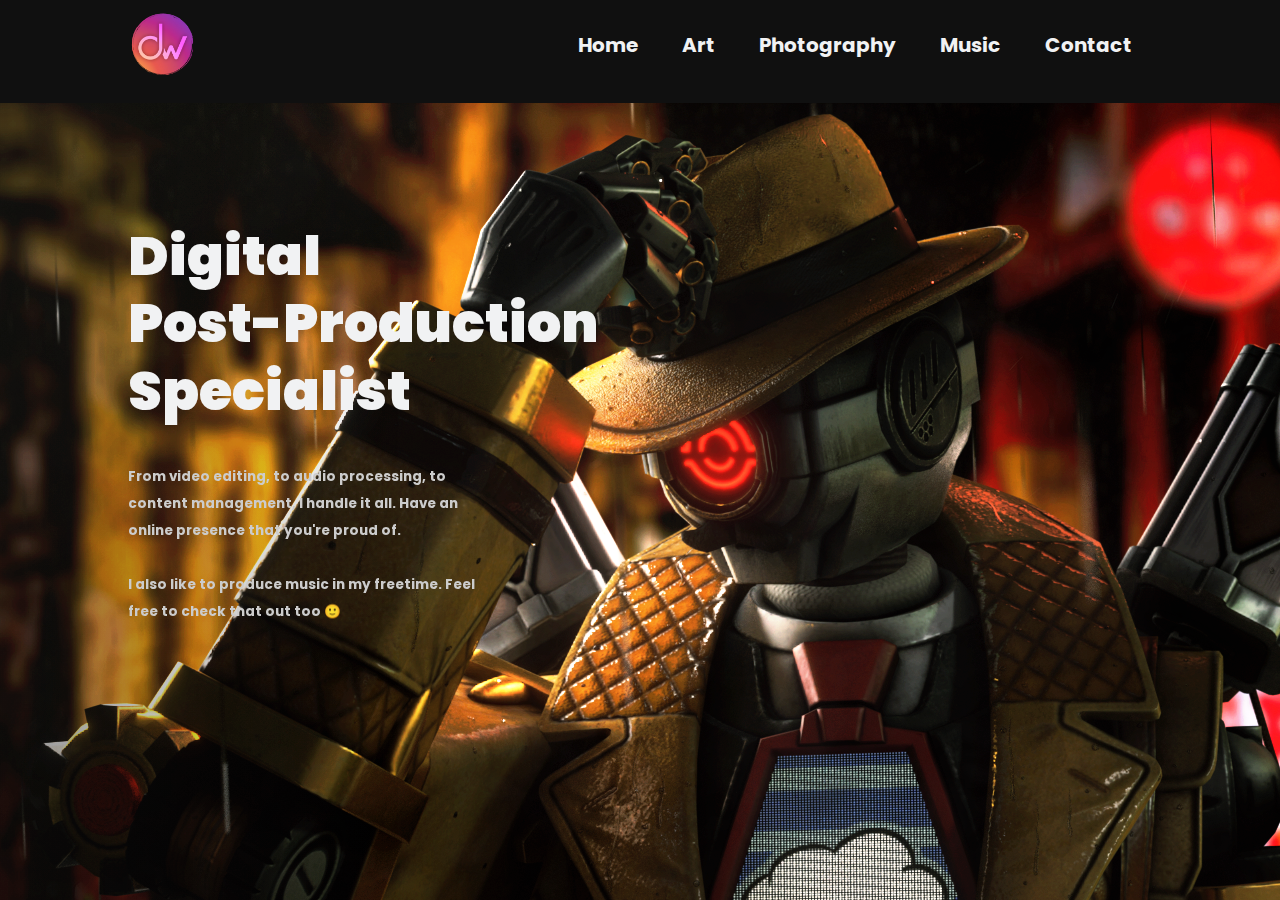
<file: index.html>
<!DOCTYPE html>
<html lang="en">
<head>
    <meta charset="UTF-8">
    <meta http-equiv="X-UA-Compatible" content="IE=edge">
    <meta name="viewport" content="width=device-width, initial-scale=1.0">
    <title>Dreamweave Visuals</title>

    <!-- Fonts -->
    <link href="https://fonts.googleapis.com/css2?family=Poppins:ital,wght@0,300;0,400;0,700;0,800;1,300;1,400;1,700;1,800&display=swap" rel="stylesheet">

    <!-- Swiper CSS -->
    <link rel="stylesheet" href="https://cdn.jsdelivr.net/npm/swiper@10/swiper-bundle.min.css"/>

    <!-- Personal CSS -->
    <link rel="stylesheet" href="style.css">

</head>
<body>

<!-- Navigation Start -->
<nav>
    <img src="assets/dreamweavevisualslogo.png" class="logo">
    <ul>
        <li><a href="./index.html">Home</a></li>
        <li><a href="./art.html">Art</a></li>
        <li><a href="./photography.html">Photography</a></li>
        <li><a href="./music.html">Music</a></li>
        <li><a href="./contact.html">Contact</a></li>
    </ul>
    <div class="burger">
        <div class="line1"></div>
        <div class="line2"></div>
        <div class="line3"></div>
    </div>
</nav>

<!-- Navigation End -->

<div class="landing-page">

    <div class="landing-text-container">
        <h2>
            <div class="landing-text"><b>Digital<br>Post-Production<br>Specialist</b></div>
        </h2>
    </div>

    <div class="landing-subtext-container">
        <h3>
            <div class="landing-subtext">From video editing, to audio processing,
                to content management, I handle it all.
                Have an online presence that you're proud of.<br><br>
                I also like to produce music in my freetime.
                Feel free to check that out too 🙂
            </div>
        </h3>
    </div>

    <div class="landing-gradient"></div>

    <!-- Slider Start -->
    <section id="slider-1">
        <div class="container wide">
            <div class="swiper" id="swiper-1">
                <div class="swiper-wrapper">
                    <div class="swiper-slide" id="slide-1">
                        <img src="assets/pathfinder-memoirnoir-wallpaper-color-1k.png" alt="Pathfinder">
                    </div> <!-- End swiper-slide -->
                    <div class="swiper-slide" id="slide-2">
                        <img src="assets/octane-volt-thumbnail-1k.png" alt="Octane">
                    </div> <!-- End swiper-slide -->
                    <div class="swiper-slide" id="slide-3">
                        <img src="assets/bloodhound-predator-thumbnail-1k.png" alt="Bloodhound">
                    </div> <!-- End swiper-slide -->
                </div> <!-- End swiper-wrapper -->
            </div> <!-- End swiper -->
        </div> <!-- End container -->
    </section>
    <!-- Slider End -->

</div>

    <!-- Fancybox JS -->
    <script src="https://cdn.jsdelivr.net/npm/@fancyapps/ui@5.0/dist/fancybox/fancybox.umd.js"></script>
    
    <!-- Swiper JS -->
    <script src="https://cdn.jsdelivr.net/npm/swiper@10/swiper-bundle.min.js"></script>

    <!-- Navigation JS -->
    <script src="nav.js"></script>

    <!-- Personal JS -->
    <script src="app.js"></script>

</body>
</html>
</file>
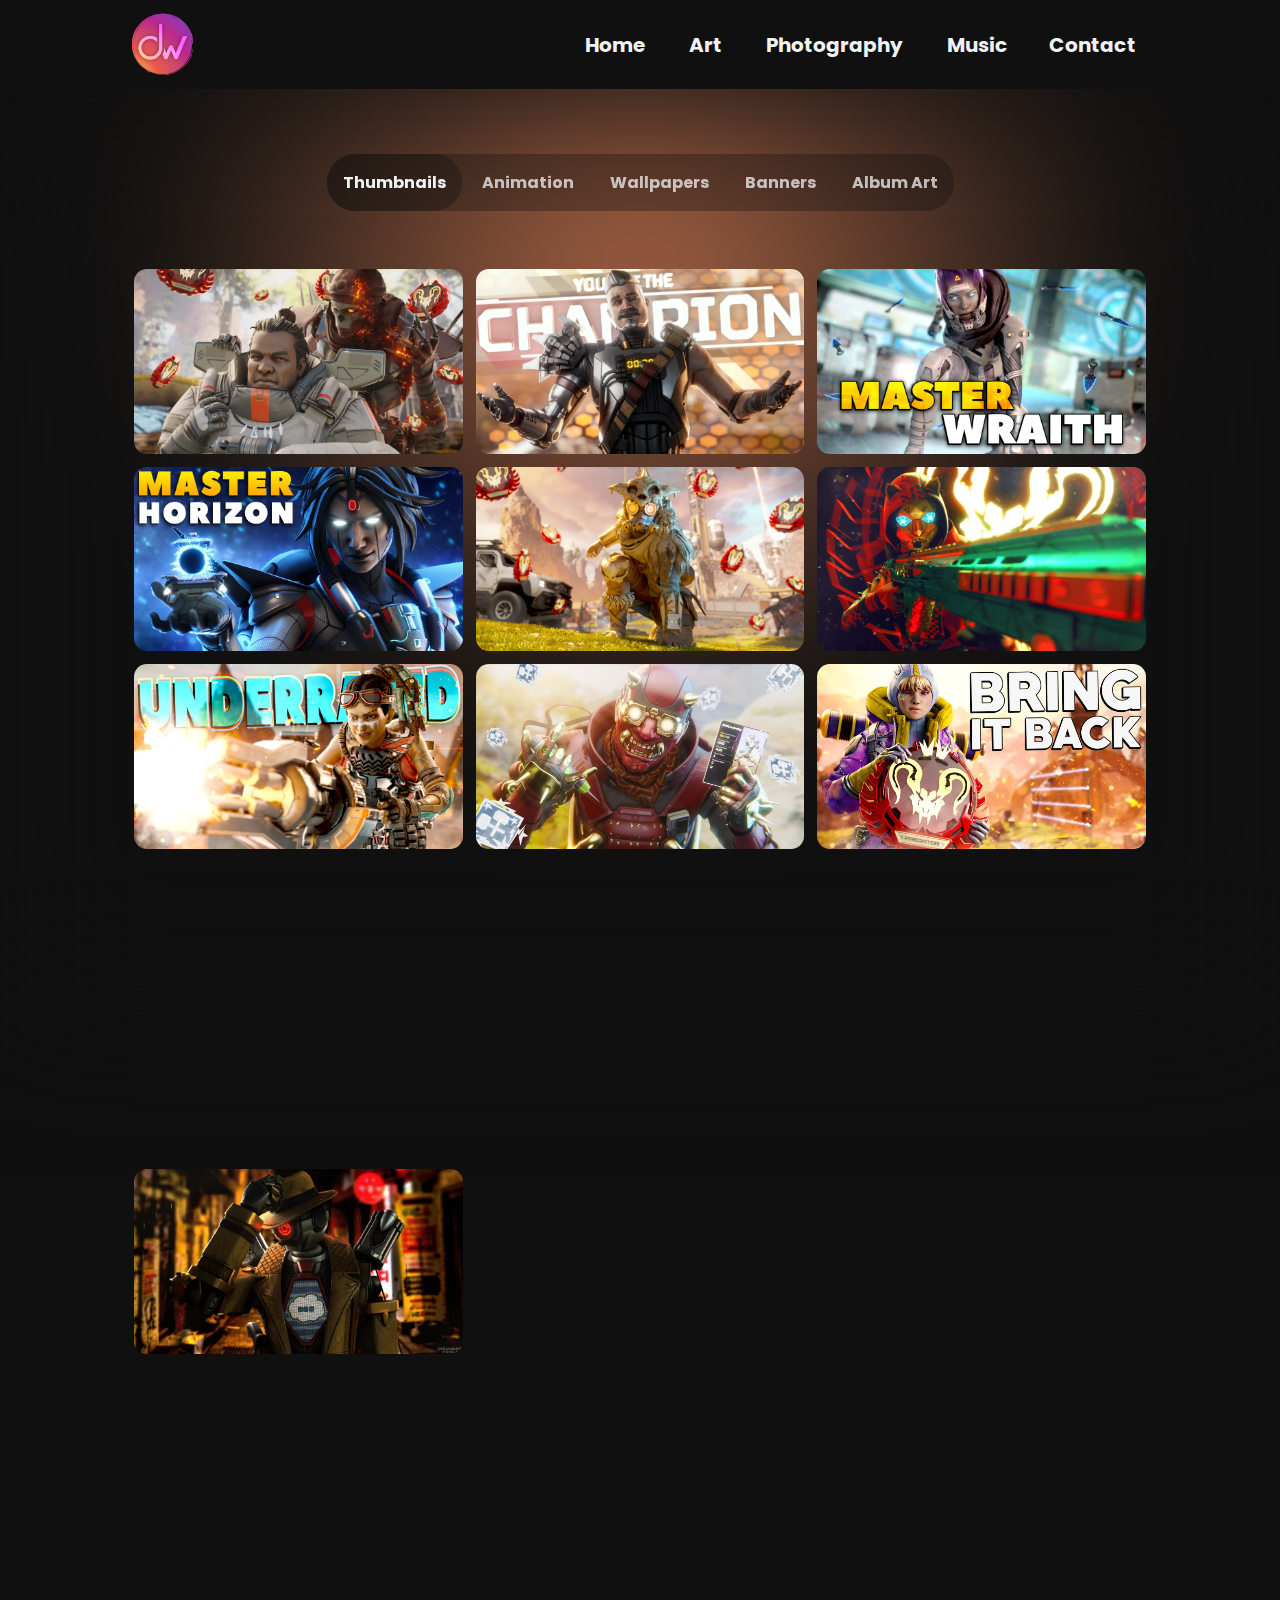
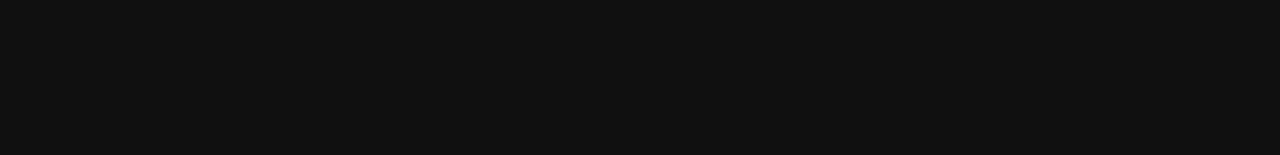
<file: art.html>
<!DOCTYPE html>
<html lang="en">
    <head>
        <meta charset="UTF-8">
        <meta http-equiv="X-UA-Compatible" content="IE=edge">
        <meta name="viewport" content="width=device-width, initial-scale=1.0">
        <title>Dreamweave Visuals</title>

        <!-- Fonts -->
        <link href="https://fonts.googleapis.com/css2?family=Poppins:ital,wght@0,300;0,400;0,700;0,800;1,300;1,400;1,700;1,800&display=swap" rel="stylesheet">

        <!-- Swiper CSS -->
        <link rel="stylesheet" href="https://cdn.jsdelivr.net/npm/swiper@10/swiper-bundle.min.css"/>

        <!-- Personal CSS -->
        <link rel="stylesheet" href="style.css">

    </head>
    <body>

        <!-- Navigation Start -->
        <nav>
            <img src="assets/dreamweavevisualslogo.png" class="logo">
            <ul>
                <li><a href="./index.html">Home</a></li>
                <li><a href="./art.html">Art</a></li>
                <li><a href="./photography.html">Photography</a></li>
                <li><a href="./music.html">Music</a></li>
                <button class="glow-on-hover" type="button">Contact</button>
            </ul>
            <div class="burger">
                <div class="line1"></div>
                <div class="line2"></div>
                <div class="line3"></div>
            </div>
        </nav>

        <!-- Navigation End -->

        <div class = "art-page">

            <div class = "art-page-background"></div>

            <div class = "art-filters">
                <div class="indicator"></div>
                <ul>
                    <li class="active"><button type="button">Thumbnails</button></li>
                    <li><button type="button">Animation</button></li>
                    <li><button type="button">Wallpapers</button></li>
                    <li><button type="button">Banners</button></li>
                    <li><button type="button">Album Art</button></li>
                </ul>
                <!--
                <ul>
                    <li class="active"><a href="#">Thumbnails</a></li>
                    <li><a href="#">Animation</a></li>
                    <li><a href="#">Wallpapers</a></li>
                    <li><a href="#">Album Art</a></li>
                    <li><a href="#">Contact</a></li>
                </ul>
                -->
            </div>

            <div class="art-container">
                <div class ="thumbnail-grid">
                    <div class="thumbnail-column">
                        <a href="assets/apex-legends/thumbnails/0201-nicewigg-2021-03-02-thumbnail.png" target="_blank" class="gallery-link">
                            <figure class="gallery-thumb">
                                <img src="assets/apex-legends/thumbnails/0201-nicewigg-2021-03-02-thumbnail.webp" alt="Thumbnail1" class="gallery-image">
                            </figure>
                        </a>
        
                        <a href="assets/apex-legends/thumbnails/HorizonGuideTN-1080p.png" target="_blank" class="gallery-link">
                            <figure class="gallery-thumb">
                                <img src="assets/apex-legends/thumbnails/HorizonGuideTN-1080p.webp" alt="Thumbnail2" class="gallery-image">
                            </figure>
                        </a>
        
                        <a href="assets/apex-legends/thumbnails/RampartTurretUnderrated2.png" target="_blank" class="gallery-link">
                            <figure class="gallery-thumb">
                                <img src="assets/apex-legends/thumbnails/RampartTurretUnderrated2.webp" alt="Thumbnail3" class="gallery-image">
                            </figure>
                        </a>
                    </div>
                    
                    <div class="thumbnail-column">
                        <a href="assets/apex-legends/thumbnails/Fuse-FinalRing-TN.png" target="_blank" class="gallery-link">
                            <figure class="gallery-thumb">
                                <img src="assets/apex-legends/thumbnails/Fuse-FinalRing-TN.webp" alt="Thumbnail4" class="gallery-image">
                            </figure>
                        </a>
        
                        <a href="assets/apex-legends/thumbnails/Bloodhound_Predator_TN3.png" target="_blank" class="gallery-link">
                            <figure class="gallery-thumb">
                                <img src="assets/apex-legends/thumbnails/Bloodhound_Predator_TN3.webp" alt="Thumbnail5" class="gallery-image">
                            </figure>
                        </a>
        
                        <a href="assets/apex-legends/thumbnails/best octane player 4k damage badge apex legends nicewigg.png" target="_blank" class="gallery-link">
                            <figure class="gallery-thumb">
                                <img src="assets/apex-legends/thumbnails/best octane player 4k damage badge apex legends nicewigg.webp" alt="Thumbnail6" class="gallery-image">
                            </figure>
                        </a>
                    </div>
        
                    <div class="thumbnail-column">
                        <a href="assets/apex-legends/thumbnails/WraithGuide-1080p.png" target="_blank" class="gallery-link">
                            <figure class="gallery-thumb">
                                <img src="assets/apex-legends/thumbnails/WraithGuide-1080p.webp" alt="Thumbnail7" class="gallery-image">
                            </figure>
                        </a>
        
                        <a href="assets/apex-legends/thumbnails/wraith-longbow-s9-tn-v3.png" target="_blank" class="gallery-link">
                            <figure class="gallery-thumb">
                                <img src="assets/apex-legends/thumbnails/wraith-longbow-s9-tn-v3.webp" alt="Thumbnail8" class="gallery-image">
                            </figure>
                        </a>
        
                        <a href="assets/apex-legends/thumbnails/0259-nicewigg-2021-10-05 thumbnail (720p).png" target="_blank" class="gallery-link">
                            <figure class="gallery-thumb">
                                <img src="assets/apex-legends/thumbnails/0259-nicewigg-2021-10-05 thumbnail (720p).webp" alt="Thumbnail9" class="gallery-image">
                            </figure>
                        </a>
                    </div>
                </div>

                <div class = "wallpaper-grid">
                    <div class="wallpaper-column">
                        <a href="assets/apex-legends/wallpapers/pathfinder-memoirnoir-wallpaper-color-1k.webp" target="_blank" class="gallery-link">
                            <figure class="gallery-thumb">
                                <img src="assets/apex-legends/wallpapers/pathfinder-memoirnoir-wallpaper-color-1k.webp" alt="Wallpaper1" class="gallery-image">
                            </figure>
                        </a>
                    </div>
                </div>

            </div>
        </div>

            <!-- Navigation JS -->
            <script src="nav.js"></script>

            <!-- Art Page JS -->
            <script src="art.js"></script>
        
    </body>
</html>
</file>
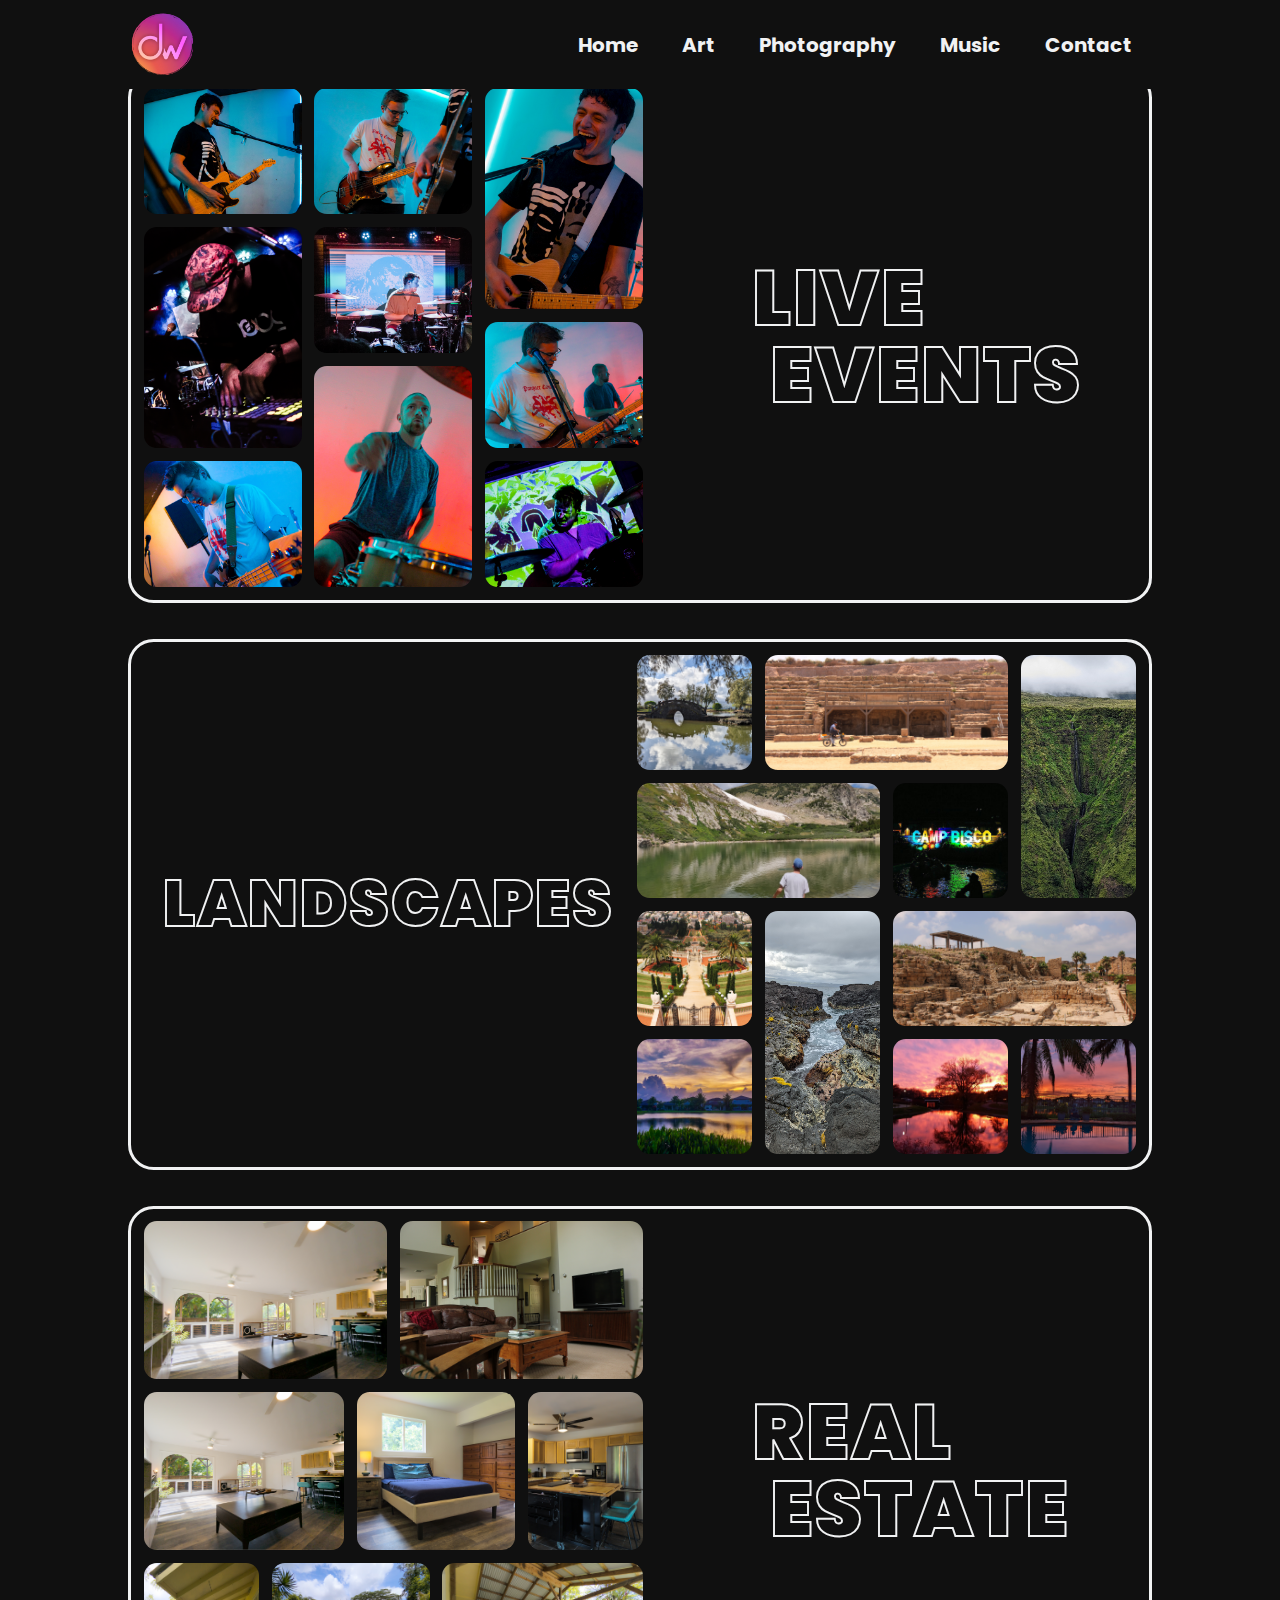
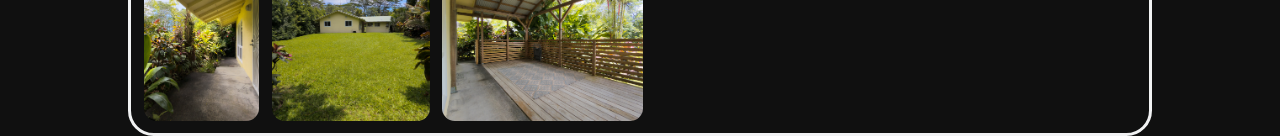
<file: photography.html>
<!DOCTYPE html>
<html lang="en">
<head>
    <meta charset="UTF-8">
    <meta http-equiv="X-UA-Compatible" content="IE=edge">
    <meta name="viewport" content="width=device-width, initial-scale=1.0">
    <title>Dreamweave Visuals</title>

    <!-- Fonts -->
    <link href="https://fonts.googleapis.com/css2?family=Poppins:ital,wght@0,300;0,400;0,700;0,800;1,300;1,400;1,700;1,800&display=swap" rel="stylesheet">
    
    <!-- Fancybox CSS -->
    <link rel="stylesheet" href="https://cdn.jsdelivr.net/npm/@fancyapps/ui@5.0/dist/fancybox/fancybox.css"/>

    <!-- Personal CSS -->
    <link rel="stylesheet" href="style.css">

</head>
<body>

<!-- Navigation Start -->
<nav>
    <img src="assets/dreamweavevisualslogo.png" class="logo">
    <ul>
        <li><a href="./index.html">Home</a></li>
        <li><a href="./art.html">Art</a></li>
        <li><a href="./photography.html">Photography</a></li>
        <li><a href="./music.html">Music</a></li>
        <li><a href="./contact.html">Contact</a></li>
    </ul>
    <div class="burger">
        <div class="line1"></div>
        <div class="line2"></div>
        <div class="line3"></div>
    </div>
</nav>

<!-- Navigation End -->

<!-- Page Start -->
<div class="photography-page">
    <div class="gallery-outline">
        <h2>
            <span class="events-header"><b>LIVE</b><br>&nbsp;<b>EVENTS</b></span>
        </h2>

        <div class="gallery">

            <div class="gallery-column">
                <a href="assets/liveevents/HQ/GhostOrbit-HQ-1.jpg" data-fancybox="eventsfancybox" target="_blank" class="gallery-link">
                    <figure class="gallery-thumb">
                        <img src="assets/liveevents/thumbs/GhostOrbit5-1000x800.webp" alt="GhostOrbit1" class="gallery-image">
                        <figcaption class="gallery-caption">Ghost Orbit @ Boontunes</figcaption>
                    </figure>
                </a>

                <a href="assets/liveevents/HQ/Essonite-HQ-1.jpg" data-fancybox="eventsfancybox" target="_blank" class="gallery-link">
                    <figure class="gallery-thumb">
                        <img src="assets/liveevents/thumbs/Essonite1-1000x1400.webp" alt="Essonite1" class="gallery-image">
                        <figcaption class="gallery-caption">Essonite: Through the Hourglass Debut</figcaption>
                    </figure>
                </a>

                <a href="assets/liveevents/HQ/GhostOrbit-HQ-2.jpg" data-fancybox="eventsfancybox" target="_blank" class="gallery-link">
                    <figure class="gallery-thumb">
                        <img src="assets/liveevents/thumbs/GhostOrbit3-1000x800.webp" alt="GhostOrbit2" class="gallery-image">
                        <figcaption class="gallery-caption">Ghost Orbit @ Boontunes</figcaption>
                    </figure>
                </a>
            </div>

            <div class="gallery-column">
                <a href="assets/liveevents/HQ/GhostOrbit-HQ-3.jpg" data-fancybox="eventsfancybox" target="_blank" class="gallery-link">
                    <figure class="gallery-thumb">
                        <img src="assets/liveevents/thumbs/GhostOrbit6-1000x800.webp" alt="GhostOrbit3" class="gallery-image">
                        <figcaption class="gallery-caption">Ghost Orbit @ Boontunes</figcaption>
                    </figure>
                </a>

                <a href="assets/liveevents/HQ/Essonite-HQ-2.jpg" data-fancybox="eventsfancybox" target="_blank" class="gallery-link">
                    <figure class="gallery-thumb">
                        <img src="assets/liveevents/thumbs/Essonite2-1000x800.webp" alt="Essonite2" class="gallery-image">
                        <figcaption class="gallery-caption">Essonite: Through the Hourglass Debut</figcaption>
                    </figure>
                </a>

                <a href="assets/liveevents/HQ/GhostOrbit-HQ-4.jpg" data-fancybox="eventsfancybox" target="_blank" class="gallery-link">
                    <figure class="gallery-thumb">
                        <img src="assets/liveevents/thumbs/GhostOrbit1-1000x1400.webp" alt="GhostOrbit4" class="gallery-image">
                        <figcaption class="gallery-caption">Ghost Orbit @ Boontunes</figcaption>
                    </figure>
                </a>
            </div>

            <div class="gallery-column">
                <a href="assets/liveevents/HQ/GhostOrbit-HQ-5.jpg" data-fancybox="eventsfancybox" target="_blank" class="gallery-link">
                    <figure class="gallery-thumb">
                        <img src="assets/liveevents/thumbs/GhostOrbit2-1000x1400.webp" alt="GhostOrbit5" class="gallery-image">
                        <figcaption class="gallery-caption">Ghost Orbit @ Boontunes</figcaption>
                    </figure>
                </a>

                <a href="assets/liveevents/HQ/GhostOrbit-HQ-6.jpg" data-fancybox="eventsfancybox" target="_blank" class="gallery-link">
                    <figure class="gallery-thumb">
                        <img src="assets/liveevents/thumbs/GhostOrbit4-1000x800.webp" alt="GhostOrbit6" class="gallery-image">
                        <figcaption class="gallery-caption">Ghost Orbit @ Boontunes</figcaption>
                    </figure>
                </a>

                <a href="assets/liveevents/HQ/Essonite-HQ-3.jpg" data-fancybox="eventsfancybox" target="_blank" class="gallery-link">
                    <figure class="gallery-thumb">
                        <img src="assets/liveevents/thumbs/Essonite3-1000x800.webp" alt="Essonite3" class="gallery-image">
                        <figcaption class="gallery-caption">Essonite: Through the Hourglass Debut</figcaption>
                    </figure>
                </a>
            </div>

        </div>
    </div>

    <div class="gallery-outline">
        <h2>
            <span class="landscapes-header"><b>LANDSCAPES</b></span>
        </h2>

        <div class="landscape-grid">
            <a href="assets/landscapephotography/HQ/Liliuokalani Gardens.jpg" data-fancybox="landscapefancybox" target="_blank" class="gallery-link">
                <figure class="gallery-thumb">
                    <img class ="landscape-grid-container" src="assets/landscapephotography/thumbs/Liliuokalani Gardens.webp" alt="Liliuokalani Gardens">
                    <figcaption class="gallery-caption">Lil'uokalani Gardens</figcaption>
                </figure>
            </a>
            <a href="assets/landscapephotography/HQ/Israel-Biker.jpg" data-fancybox="landscapefancybox" target="_blank" class="gallery-link landscape-grid-horizontal">
                <figure class="gallery-thumb">
                    <img class="landscape-grid-container" img src="assets/landscapephotography/thumbs/Israel-Biker.webp" alt="Israel Biker">
                    <figcaption class="gallery-caption">Biker in Israel</figcaption>
                </figure>
            </a>
            <a href="assets/landscapephotography/HQ/Kohala-Forest-Reserve.jpg" data-fancybox="landscapefancybox" target="_blank" class="gallery-link landscape-grid-vertical">
                <figure class="gallery-thumb">
                    <img class="landscape-grid-container" img src="assets/landscapephotography/thumbs/Kohala-Forest-Reserve.webp" alt="Kohala Forest Reserve">
                    <figcaption class="gallery-caption">Kohala Forest Reserve</figcaption>
                </figure>
            </a>
            <a href="assets/landscapephotography/HQ/Colorado.jpg" data-fancybox="landscapefancybox" target="_blank" class="gallery-link landscape-grid-horizontal">
                <figure class="gallery-thumb">
                    <img class="landscape-grid-container" img src="assets/landscapephotography/thumbs/Colorado.webp" alt="Colorado">
                    <figcaption class="gallery-caption">St. Mary's, Colorado</figcaption>
                </figure>
            </a>
            <a href="assets/landscapephotography/HQ/Camp-Bisco.png" data-fancybox="landscapefancybox" target="_blank" class="gallery-link">
                <figure class="gallery-thumb">
                    <img class="landscape-grid-container" img src="assets/landscapephotography/HQ/Camp-Bisco.png" alt="Camp Bisco">
                    <figcaption class="gallery-caption">Camp Bisco</figcaption>
                </figure>
            </a>
            <a href="assets/landscapephotography/HQ/Bahai-Gardens.jpg" data-fancybox="landscapefancybox" target="_blank" class="gallery-link">
                <figure class="gallery-thumb">
                    <img class="landscape-grid-container" img src="assets/landscapephotography/thumbs/Bahai-Gardens.webp" alt="Bahai Gardens">
                    <figcaption class="gallery-caption">Bahai Gardens</figcaption>
                </figure>
            </a>
            <a href="assets/landscapephotography/HQ/Lokowaka-Pond.jpg" data-fancybox="landscapefancybox" target="_blank" class="gallery-link landscape-grid-vertical">
                <figure class="gallery-thumb">
                    <img class="landscape-grid-container" img src="assets/landscapephotography/thumbs/Lokowaka-Pond.webp" alt="Lokowaka Pond">
                    <figcaption class="gallery-caption">Lokowaka Pond</figcaption>
                </figure>
            </a>
            <a href="assets/landscapephotography/HQ/Temple-of-Roma-and-Augustus.jpg" data-fancybox="landscapefancybox" target="_blank" class="gallery-link landscape-grid-horizontal">
                <figure class="gallery-thumb">
                    <img class="landscape-grid-container" img src="assets/landscapephotography/thumbs/Temple-of-Roma-and-Augustus.webp" alt="Temple of Roma and Augustus">
                    <figcaption class="gallery-caption">Temple of Roma and Augustus</figcaption>
                </figure>
            </a>
            <a href="assets/landscapephotography/HQ/Boynton-Beach.jpg" data-fancybox="landscapefancybox" target="_blank" class="gallery-link">
                <figure class="gallery-thumb">
                    <img class="landscape-grid-container" img src="assets/landscapephotography/thumbs/Boynton-Beach.webp" alt="Boynton Beach">
                    <figcaption class="gallery-caption">Boynton Beach</figcaption>
                </figure>
            </a>
            <a href="assets/landscapephotography/HQ/Suny New Paltz.jpg" data-fancybox="landscapefancybox" target="_blank" class="gallery-link">
                <figure class="gallery-thumb">
                    <img class="landscape-grid-container" img src="assets/landscapephotography/thumbs/Suny New Paltz.webp" alt="New Paltz">
                    <figcaption class="gallery-caption">SUNY New Paltz</figcaption>
                </figure>
            </a>
            <a href="assets/landscapephotography/HQ/Delray-Beach.jpg" data-fancybox="landscapefancybox" target="_blank" class="gallery-link">
                <figure class="gallery-thumb">
                    <img class="landscape-grid-container" img src="assets/landscapephotography/thumbs/Delray-Beach.webp" alt="Delray Beach">
                    <figcaption class="gallery-caption">Delray Beach</figcaption>
                </figure>
            </a>
            <!-- <img class="landscape-grid-container landscape-grid-vertical/horizontal" img src="asset" alt="alt" -->
        </div>
    </div>
    
    <div class="gallery-outline">
        <h2>
            <span class="realestate-header"><b>REAL</b><br>&nbsp;<b>ESTATE</b></span>
        </h2>

        <div class="realestate-grid">
            <a href="assets/realestate/HQ/Interior-Main-1.png" data-fancybox="realestatefancybox" target="_blank" class="gallery-link realestate-grid-half">
                <figure class="gallery-thumb">
                    <img class ="landscape-grid-container" src="assets/realestate/thumbnails/Interior-Main-1.webp" alt="Cortlandt Manor Exterior">
                    <figcaption class="gallery-caption">Cortlandt Manor, NY</figcaption>
                </figure>
            </a>
            <a href="assets/realestate/HQ/CortlandtManor-Main.jpg" data-fancybox="realestatefancybox" target="_blank" class="gallery-link realestate-grid-half">
                <figure class="gallery-thumb">
                    <img class ="landscape-grid-container" src="assets/realestate/thumbnails/CortlandtManor-Main.webp" alt="Cortlandt Manor Interior">
                    <figcaption class="gallery-caption">Cortlandt Manor, NY</figcaption>
                </figure>
            </a>
            <a href="assets/realestate/HQ/Interior-Main-1.png" data-fancybox="realestatefancybox" target="_blank" class="gallery-link realestate-grid-large">
                <figure class="gallery-thumb">
                    <img class ="landscape-grid-container" src="assets/realestate/thumbnails/Interior-Main-1.webp" alt="Nanawale Main">
                    <figcaption class="gallery-caption">Pahoa, HI</figcaption>
                </figure>
            </a>
            <a href="assets/realestate/HQ/Interior-Master-2.png" data-fancybox="realestatefancybox" target="_blank" class="gallery-link realestate-grid-medium">
                <figure class="gallery-thumb">
                    <img class ="landscape-grid-container" src="assets/realestate/thumbnails/Interior-Master-2.webp" alt="Nanawale Master">
                    <figcaption class="gallery-caption">Pahoa, HI</figcaption>
                </figure>
            </a>
            <a href="assets/realestate/HQ/Interior-Kitchen-1.png" data-fancybox="realestatefancybox" target="_blank" class="gallery-link realestate-grid-small">
                <figure class="gallery-thumb">
                    <img class ="landscape-grid-container" src="assets/realestate/thumbnails/Interior-Kitchen-1.webp" alt="Nanawale Kitchen">
                    <figcaption class="gallery-caption">Pahoa, HI</figcaption>
                </figure>
            </a>
            <a href="assets/realestate/HQ/Exterior-Side1.jpg" data-fancybox="realestatefancybox" target="_blank" class="gallery-link realestate-grid-small">
                <figure class="gallery-thumb">
                    <img class ="landscape-grid-container" src="assets/realestate/thumbnails/Exterior-Side1.webp" alt="Nanawale Side">
                    <figcaption class="gallery-caption">Pahoa, HI</figcaption>
                </figure>
            </a>
            <a href="assets/realestate/HQ/Exterior-Backyard-1.png" data-fancybox="realestatefancybox" target="_blank" class="gallery-link realestate-grid-medium">
                <figure class="gallery-thumb">
                    <img class ="landscape-grid-container" src="assets/realestate/thumbnails/Exterior-Backyard-1.webp" alt="Nanawale Backyard">
                    <figcaption class="gallery-caption">Pahoa, HI</figcaption>
                </figure>
            </a>
            <a href="assets/realestate/HQ/Exterior-Deck-2.jpg" data-fancybox="realestatefancybox" target="_blank" class="gallery-link realestate-grid-large">
                <figure class="gallery-thumb">
                    <img class ="landscape-grid-container" src="assets/realestate/thumbnails/Exterior-Deck-2.webp" alt="Nanawale Deck">
                    <figcaption class="gallery-caption">Pahoa, HI</figcaption>
                </figure>
            </a>
        </div>
    </div>
</div>

    <!-- Fancybox JS -->
    <script src="https://cdn.jsdelivr.net/npm/@fancyapps/ui@5.0/dist/fancybox/fancybox.umd.js"></script>

    <!-- Swiper JS -->
    <script src="https://cdn.jsdelivr.net/npm/swiper@10/swiper-bundle.min.js"></script>

    <!-- Personal JS -->
    <script src="app.js"></script>

</body>
</html>
</file>
<file: style.css>
*{
    margin: 0;
    padding: 0;
    font-family: 'Poppins', sans-serif;
    box-sizing: border-box;
}
body{
    background: #101010;
    color: #f1f2f3;
}
.container{
    padding: 10px 10%;
}
.container.wide{
    position: fixed;
    float: right;
    right: 0;
    /* left: 20%; */
    /* width: 80%; */
    /* left: 20vw; */
    width: 160vh;
    min-width: 70%;
    padding: 0;
}

/* Navigation CSS Start */
nav{
    position: fixed;
    display: flex;
    background-color: #101010;
    padding: 10px 10%;
    align-items: center;
    justify-content: space-between;
    min-height: 8vh;
    width: 100%;
    flex-wrap: wrap;
    z-index: 999;
    transition: all 300ms ease-in-out; /* Hide Navigation on Scroll */
}
.logo{
    cursor: pointer;
    width: 69px;
}
nav ul li{
    display: inline-block;
    list-style: none;
    margin: 10px 20px;
    z-index: 10;
}
nav ul li a{
    color: #f1f2f3;
    text-decoration: none;
    font-weight: bold;
    font-size: 20px;
    position: relative;
}
nav ul li a::after{
    content: '';
    width: 0%;
    height: 3px;
    background: #c3357f;
    position: absolute;
    left: 0;
    bottom: -6px;
    transition: 0.3s;
}
nav ul li a:hover::after{
    width:100%;
}

.burger{
    display: none;
    z-index: 10;
}

.burger div{
    width: 25px;
    height: 3px;
    background-color: #f1f2f3;
    margin: 5px;
    transition: all 0.3s ease-in-out;
}

/* Hide Navigation on Scroll */
.scroll-down nav {
  transform: translate3d(0, -100%, 0);
}
.scroll-up nav {
  filter: drop-shadow(0 -10px 20px #00000066);
}
.menu-is-open {
  overflow: hidden;
}
.menu-is-open nav {
  filter: none;
}

.glow-on-hover {
  width: 120px;
  height: 50px;
  font-weight: bold;
  font-size: 20px;
  border: none;
  outline: none;
  color: #f1f2f3;
  background: #101010;
  cursor: pointer;
  position: relative;
  z-index: 0;
  border-radius: 500px;
}

.glow-on-hover:before {
  content: '';
  background: linear-gradient(45deg, #ff0000, #ff7300, #fffb00, #48ff00, #00ffd5, #002bff, #7a00ff, #ff00c8, #ff0000);
  position: absolute;
  top: -2px;
  left:-2px;
  background-size: 400%;
  z-index: -1;
  filter: blur(5px);
  width: calc(100% + 4px);
  height: calc(100% + 4px);
  animation: glowing 20s linear infinite;
  opacity: 0;
  transition: opacity .3s ease-in-out;
  border-radius: 500px;
}

.glow-on-hover:active {
  color: #000;
}

.glow-on-hover:active:after {
  background: transparent;
}

.glow-on-hover:hover:before {
  opacity: 1;
}

.glow-on-hover:after {
  z-index: -1;
  content: '';
  position: absolute;
  width: 100%;
  height: 100%;
  /*background: #f1f2f3;*/
  background: #101010;
  left: 0;
  top: 0;
  border-radius: 500px;
}

@keyframes glowing {
  0% { background-position: 0 0; }
  50% { background-position: 400% 0; }
  100% { background-position: 0 0; }
}
/* Navigation CSS End */

/* Landing Page */
.landing-page {
  position: absolute;
  margin-top: 102.64px;
  width: 100%;
  /* display: flex;
  flex-direction: column; */
  /* row-gap: 4vh; */
  justify-content: space-between;
}

.landing-text-container{
  position: fixed;
  margin-top: max(12vh, 120px);
  margin-left: 10vw;
  margin-right: 10vw;
  height: auto;
  z-index: 3;
  /* background-color: rgba(0, 255, 21, 0.3); */
}

.landing-text {
  position: relative;
  /* font-size: 80px; */
  /* font-size: 6vh; */
  /* line-height: 7.5vh; */
  font-size: max(6vh, 2em);
  line-height: max(7.5vh, 1.25em);
  /* line-height: 100px; */
  /* margin-top: max(10vh, 100px); */
  /* margin-top: 102.64px; */
}

.landing-subtext-container{
  position: absolute;
  margin-left: 10vw;
  margin-right: 10vw;
  margin-top: max(40vh, 320px);
  z-index: 3;
  /* background-color: rgba(0, 255, 21, 0.3); */
}

.landing-subtext {
  position: fixed;
  display: flex;
  /* width: 500px; */
  color: #cccccc;
  /* font-size: 20px;
  line-height: 35px; */
  /* font-size: 1.50vh;
  line-height: 3vh; */
  font-size: max(1.5vh, 0.65em);
  line-height: max(3vh, 2em);
  /* width: 40vh; */
  width: max(40vh, 330px);
  z-index: 3;
}

.landing-gradient {
  position: fixed;
  display: inline-block;
  float: right;
  right: 0;
  /* width: 100vw; */
  width: max(200vh, 2200px);
  height: 92vh;
  background-color: transparent; /* For browsers that do not support gradients */
  background-image: linear-gradient(to right, #101010, #101010 20%, transparent 60%);
  z-index: 2;
  pointer-events: none;
}

/* ART PAGE */
.art-page{
  position: absolute;
  margin-top: 102.64px;
  width: 100%;
}

.art-page-background {
  position: fixed;
  width:100%;
  height:100%;
  background-image:radial-gradient(circle at 50% 15%,#fc9162 -25%, #101010 50%);
  filter: blur(75px);
  z-index: -1;
}

.art-filters {
  display: flex;
  justify-content: center;
  align-items: center;
  height: 10em;
}

.art-filters ul {
  border-radius: 500px;
  background-color: rgba(16, 16, 16, 0.33);
  /*max-height: 5em;*/
}

.art-filters ul li{
  display: inline-block;
  /*margin: .65em .75em;*/
}
/*
.art-filters ul li a{
  position: relative;
  padding: .75em;
  align-items: center;
  color: rgba(241, 242, 243, 0.75);
  text-decoration: none;
  font-weight: bold;
  font-size: clamp(1rem, 1vw, 1.4rem);
  transition: 0.25s;
}

.art-filters ul li.active a {
  color: rgba(241, 242, 243, 1);
}
/* Hover Effect * /
.art-filters ul li a:hover{
  color: rgba(241, 242, 243, 1);
}
*/
.art-filters ul li button{
  all: unset; /*Remove Button Styling*/
  position: relative;
  padding: 1em;
  color: rgba(241, 242, 243, 0.75);
  font-size: clamp(1rem, 1vw, 1.4rem);
  font-weight: bold;
  transition: 0.25s;
}

.art-filters ul li.active button {
  color: rgba(241, 242, 243, 1);
}
/* Hover Effect */
.art-filters ul li button:hover{
  color: rgba(241, 242, 243, 1);
}

.indicator{
  position: absolute;
  background-color: rgba(16, 16, 16, 0.33);
  border-radius: 500px;
  /*height: 3.4em;*/
}

.art-container {
  display: grid;
  width: 100%;
  padding: 0em 10vw;
  transition: 0.3s;
}

.hidden {
  display: none;
}

.thumbnail-grid {
  box-sizing: border-box;
  display: grid;
  grid-template-columns: repeat(3, 1fr);
  /* grid-auto-rows: 20vh; */
  grid-template-rows: repeat(3, 1fr);
  /* gap: 20px; */
  /*width: 40vw;*/
  margin-left: auto;
	margin-right: auto;
  width: 80vw;
  max-height: 100vh;
  transition: 0.3s;
}

.thumbnail-column {
  display: flex;
  flex-direction: column;
  width: auto;
}

.wallpaper-grid {
  box-sizing: border-box;
  display: grid;
  grid-template-columns: repeat(3, 1fr);
  /* grid-auto-rows: 20vh; */
  grid-template-rows: repeat(3, 1fr);
  /* gap: 20px; */
  /*width: 40vw;*/
  margin-left: auto;
	margin-right: auto;
  width: 80vw;
  max-height: 100vh;
  transition: 0.3s;
}

.wallpaper-column {
  display: flex;
  flex-direction: column;
  width: auto;
}

/* Photography Gallery Start */
.photography-page {
  position: absolute;
  top: 8vh;
  width: 100%;
  display: flex;
  flex-direction: column;
  row-gap: 4vh;
  justify-content: space-between;
}
.events-header {
  position: absolute;
  translate: 48vw 14vw;
  color: #f1f2f3;
  letter-spacing: 2px;
  line-height: 6vw;
  text-transform: uppercase;
  font-size: 6vw;
  -webkit-text-fill-color: transparent;
  -webkit-text-stroke-width: 0.15vw;
}
.landscapes-header {
  position: absolute;
  translate: 2vw 17vw;
  color: #f1f2f3;
  letter-spacing: 2px;
  line-height: 6vw;
  text-transform: uppercase;
  font-size: 5vw;
  -webkit-text-fill-color: transparent;
  -webkit-text-stroke-width: 0.15vw;
}
.realestate-header {
  position: absolute;
  translate: 48vw 14vw;
  color: #f1f2f3;
  letter-spacing: 2px;
  line-height: 6vw;
  text-transform: uppercase;
  font-size: 6vw;
  -webkit-text-fill-color: transparent;
  -webkit-text-stroke-width: 0.15vw;
}
.gallery-outline {
	border-radius: 2vw; /* 50px */
  border: .25vw solid #f1f2f3; /* 6px */
  margin-left: 10vw;
	margin-right: 10vw;
  padding: 0.5vw; /* 10px */
  width: 80vw;
  height: auto;
}
.gallery {
  display: flex;
  width: 40vw;
  transition: 0.3s;
}
.gallery:hover .gallery-image {
  filter: grayscale(1);
}
.gallery-column {
  display: flex;
  flex-direction: column;
  width: 40vw;
}
.gallery-link {
  display: grid;
  margin: .5vw; /* 10px */
  overflow: hidden;
  border-radius: 1vw; /* 25px */
}
.gallery-link:hover .gallery-image {
  filter: grayscale(0);
}
.gallery-link:hover .gallery-caption {
  opacity: 1;
}
.gallery-thumb {
  position: relative;
}
.gallery-image {
  display: block;
  width: 100%;
  transition: 0.3s;
}
.gallery-image:hover {
  transform: scale(1.1);
}
.gallery-caption {
  position: absolute;
  bottom: 0;
  left: 0;
  padding: 1vw .5vw .5vw; /* 25px 15px 15px */
  width: 100%;
  font-family: 'Poppins', sans-serif;
  font-size: 0.55vw; /* 16px */ 
  color: #f1f2f3;
  opacity: 0;
  background: linear-gradient(0deg, rgba(0, 0, 0, .5) 0%, rgba(255, 255, 255, 0) 100%);
  transition: 0.3s;
}

.landscape-grid {
  box-sizing: border-box;
  /* padding: 10px; */
  display: grid;
  grid-template-columns: repeat(4, 1fr);
  /* grid-auto-rows: 20vh; */
  grid-template-rows: repeat(4, 1fr);
  /* gap: 20px; */
  width: 40vw;
  float: right;
  transition: 0.3s;
}
.realestate-grid {
  box-sizing: border-box;
  display: grid;
  grid-template-columns: repeat(12, 1fr);
  grid-template-rows: repeat(3, 1fr);
  max-height: 40vw;
  /* grid-auto-rows: 350px; */
  width: 40vw;
  transition: 0.3s;
}
.landscape-grid-container {
  position: relative;
  display: grid;
  object-fit: cover;
  width: 100%;
  height: 100%;
  transition: 0.3s;
}
.landscape-grid > .gallery-link:nth-child(9) > .gallery-thumb > .landscape-grid-container {
  object-position: 100% 50%;
}
.landscape-grid > .gallery-link:nth-child(10) > .gallery-thumb > .landscape-grid-container {
  object-position: 30% 50%;
}
.landscape-grid > .gallery-link:nth-child(11) > .gallery-thumb > .landscape-grid-container {
  object-position: 40% 50%;
}
.realestate-grid > .gallery-link:nth-child(1) > .gallery-thumb > .landscape-grid-container { 
  object-position: 50% 50%;
}
.realestate-grid > .gallery-link:nth-child(3) > .gallery-thumb > .landscape-grid-container { 
  object-position: 90% 50%;
}
.realestate-grid > .gallery-link:nth-child(4) > .gallery-thumb > .landscape-grid-container { 
  object-position: 60% 50%;
}
.realestate-grid > .gallery-link:nth-child(5) > .gallery-thumb > .landscape-grid-container { 
  object-position: 95% 50%;
}
.realestate-grid > .gallery-link:nth-child(6) > .gallery-thumb > .landscape-grid-container { 
  object-position: 75% 50%;
}

/*
.landscape-grid > img {
  width: 100%;
  height: 100%;
  object-fit: cover;
}
/*
.landscape-grid > img:nth-child(1) {
  object-position: 50% 35%;
}
.landscape-grid > img:nth-child(9) {
  object-position: 100% 50%;
}
.landscape-grid > img:nth-child(10) {
  object-position: 35% 50%;
}
.landscape-grid > img:nth-child(11) {
  object-position: 42% 50%;
}
*/
.landscape-grid:hover .landscape-grid-container {
  filter: grayscale(1);
}
.realestate-grid:hover .landscape-grid-container {
  filter: grayscale(1);
}
.gallery-link:hover .landscape-grid-container {
  filter: grayscale(0);
}
.landscape-grid-container:hover {
  transform: scale(1.1);
}
/*
.landscape-grid:hover > .landscape-grid-container {
  filter: grayscale(1);
}
.landscape-grid > .landscape-grid-container:hover {
  transform: scale(1.1);
  filter: grayscale(0);
}
*/
.landscape-grid-vertical {
  grid-row: span 2;
}
.landscape-grid-horizontal {
  grid-column: span 2;
}
.realestate-grid-half {
  grid-column: span 6;
}
.realestate-grid-large {
  grid-column: span 5;
}
.realestate-grid-medium {
  grid-column: span 4;
}
.realestate-grid-small {
  grid-column: span 3;
}

/* Photography Gallery End */

/* Contact Form CSS Start */
.container-contact {
    position: relative;
    width: 100%;
    min-height: 92vh;
    top: 102.64px;
    padding: 0rem 2rem 2rem;
    background-color: #101010;
    overflow: hidden;
    display: flex;
    align-items: center;
    justify-content: center;
  }

.form {
    width: 100%;
    max-width: 820px;
    background-color: #fff;
    border-radius: 25px;
    box-shadow: 0 0 20px 1px rgba(0, 0, 0, 0.1);
    z-index: 1;
    overflow: hidden;
    display: grid;
    grid-template-columns: repeat(2, 1fr);
  }
  
.contact-form {
    background-color: #c3357f;
    position: relative;
  }
  
.circle {
    border-radius: 50%;
    background: linear-gradient(135deg, transparent 20%, #f2844f);
    position: absolute;
  }
  
.circle.one {
    width: 130px;
    height: 130px;
    top: 130px;
    right: -40px;
  }
  
.circle.two {
    width: 80px;
    height: 80px;
    top: 10px;
    right: 30px;
  }
  
.contact-form:before {
    content: "";
    position: absolute;
    width: 26px;
    height: 26px;
    background-color: #c3357f;
    transform: rotate(45deg);
    top: 50px;
    left: -13px;
  }
  
form {
    padding: 2.3rem 2.2rem;
    z-index: 10;
    overflow: hidden;
    position: relative;
  }
  
.title {
    color: #f1f2f3;
    font-weight: 500;
    font-size: 1.5rem;
    line-height: 1;
    margin-bottom: 0.7rem;
  }
  
.input-container {
    position: relative;
    margin: 1rem 0;
  }
  
.input {
    width: 100%;
    outline: none;
    border: 2px solid #f1f2f3;
    background: none;
    padding: 0.6rem 1.2rem;
    color: #f1f2f3;
    font-weight: 500;
    font-size: 0.95rem;
    letter-spacing: 0.5px;
    border-radius: 25px;
    transition: 0.3s;
  }
  
textarea.input {
    padding: 0.8rem 1.2rem;
    padding-right: 0rem;
    scrollbar-gutter: stable;
    min-height: 150px;
    border-radius: 22px;
    cursor: auto;
    resize: none;
    overflow-y: auto;
  }
  
.input-container label {
    position: absolute;
    top: 50%;
    left: 15px;
    transform: translateY(-50%);
    padding: 0 0.4rem;
    color: #f1f2f3;
    font-size: 0.9rem;
    font-weight: 400;
    pointer-events: none;
    z-index: 1000;
    transition: 0.5s;
  }
  
.input-container.textarea label {
    top: 1rem;
    transform: translateY(0);
  }
  
.btn {
    padding: 0.6rem 1.3rem;
    background-color: #f1f2f3;
    border: 2px solid #f1f2f3;
    font-size: 0.95rem;
    font-weight: bold;
    color: #c3357f;
    line-height: 1;
    border-radius: 25px;
    outline: none;
    cursor: pointer;
    transition: 0.3s;
    margin: 0;
  }
  
.btn:hover {
    background-color: transparent;
    border: 2px solid #f1f2f3;
    font-weight: normal;
    color: #fff;
  }
  
.input-container span {
    position: absolute;
    top: 0;
    left: 25px;
    transform: translateY(-50%);
    font-size: 0.8rem;
    padding: 0 0.4rem;
    color: transparent;
    pointer-events: none;
    z-index: 500;
  }
  
.input-container span:before,
.input-container span:after {
    content: "";
    position: absolute;
    width: 10%;
    opacity: 0;
    transition: 0.3s;
    height: 5px;
    background-color: #c3357f;
    top: 50%;
    transform: translateY(-50%);
  }
  
.input-container span:before {
    left: 50%;
  }
  
.input-container span:after {
    right: 50%;
  }
  
.input-container.focus label {
    top: 0;
    transform: translateY(-50%);
    left: 25px;
    font-size: 0.8rem;
  }
  
.input-container.focus span:before,
.input-container.focus span:after {
    width: 50%;
    opacity: 1;
  }
  
.contact-info {
    padding: 2.3rem 2.2rem;
    position: relative;
  }
  
.contact-info .title {
    color: #c3357f;
  }
  
.text {
    color: #101010;
    margin: 1.5rem 0 2.2rem 0;
  }
  
.information {
    display: flex;
    color: #555;
    margin: 0.7rem 0;
    align-items: center;
    font-size: 0.95rem;
  }
  
.icon {
    width: 28px;
    margin-right: 0.7rem;
  }
  
.social-media {
    padding: 2rem 0 0 0;
  }
  
.social-media p {
    color: #101010;
  }
  
.social-icons {
    display: flex;
    margin-top: 0.5rem;
  }
  
/*

.social-icons a {
    width: 35px;
    height: 35px;
    border-radius: 100px;
    background: linear-gradient(45deg, #00ACEE, #36D8FF);
    color: #f1f2f3;
    text-align: center;
    line-height: 35px;
    margin-right: 0.5rem;
    transition: 0.3s;
  }

.social-icons a:hover {
    transform: scale(1.15);
  }

*/

.fa-twitter {
    width: 35px;
    height: 35px;
    border-radius: 100px;
    background: linear-gradient(45deg, #00ACEE, #36D8FF);
    color: #f1f2f3;
    text-align: center;
    line-height: 35px !important;
    margin-right: 0.5rem;
    transition: 0.3s;
  }

.fa-twitter:hover {
    transform: scale(1.15);
  }

  .fa-linkedin-in {
    width: 35px;
    height: 35px;
    border-radius: 100px;
    background: linear-gradient(45deg, #313335, #86888a);
    color: #f1f2f3;
    text-align: center;
    line-height: 35px !important;
    margin-right: 0.5rem;
    transition: 0.3s;
  }

.fa-linkedin-in:hover {
    transform: scale(1.15);
  }
  
.contact-info:before {
    content: "";
    position: absolute;
    width: 110px;
    height: 100px;
    border-radius: 50%;
    bottom: -77px;
    right: 50px;
    opacity: 0.3;
  }
  
.square {
    position: absolute;
    height: 400px;
    top: 50%;
    left: 50%;
    transform: translate(181%, 11%);
    opacity: 0.2;
  }

textarea.input::-webkit-scrollbar {
    width: 35px;
  }

textarea.input::-webkit-scrollbar-track {
    /* -webkit-box-shadow: inset 0 0 6px rgba(0,0,0,0.3); */
    border-radius: 100px;
    margin: 0px;
    background: transparent;
  }

textarea.input::-webkit-scrollbar-thumb {
    border-radius: 100px;
    /* -webkit-box-shadow: inset 0 0 6px rgba(0,0,0,0.5); */
    background-color: #f1f2f3;
    background-clip: content-box;
    border: 12px solid transparent;
    min-height: 25%;
  }
/* Contact Form CSS End */

/* Responsive */
@media screen and (max-width:880px){
  body{
    overflow-x: hidden;
  }
  nav ul{
    position: absolute;
    z-index: 10;
    right: 0px;
    height: 92vh;
    top: 8vh;
    margin: 0px;
    background-color: #101010;
    display: flex;
    flex-direction: column;
    align-items: center;
    justify-content: center;
    width: 50%;
    transform: translateX(100%);
    transition: 0.3s ease-in-out;
  }
  nav ul li{
    opacity: 0;
    margin: 30px;
    -webkit-tap-highlight-color: transparent;
  }
    .burger{
      display: block;
      cursor: pointer;
      -webkit-tap-highlight-color: transparent;
    }

  /* Landing Page */

  .container.wide{
    position: fixed;
    width: 100%;
  }

  .swiper-slide img{
    display: block;
    position: relative;
    /* max-height: 72vh; */
    object-fit: cover;
    width: 100%;
    margin-left: auto;
    margin-right: auto;
    /* object-position: -300px; */
  }

  .landing-text {
    position: relative;
    /* top: 52vh; */
    font-size: 2.1em;
    line-height: 1.2em;
    margin-top: 0;
    /* margin-top: max(48vh, 300px); */
    user-select: none;
  }

  .landing-text-container{
    position: fixed;
    height: auto;
    bottom: 10vw;
    transform: translateY(-125%);
    pointer-events: none;
  }

  .landing-subtext{
    position: relative; /*fixed*/
    font-size: 0.85em;
    line-height: 2em;
    width: 80%;
    user-select: none;
  }

  .landing-subtext-container{
    position: fixed; /*absolute*/
    height: auto;
    bottom: 10vw;
    /*margin-top: 0;*/
    /* height: 92vh; */
    /* margin-top: max(72vh, 600px); */
    /* bottom: -70vh; */
    /* margin-top: 72vh; */
    /* margin-left: 10vw; */
    /* margin-top: 72vh; */
    pointer-events: none;
  }

  .landing-gradient {
    position: fixed;
    display: inline-block;
    width: 100vw;
    height: 100vh;
    background-color: transparent; /* For browsers that do not support gradients */
    background-image: linear-gradient(to top, #101010, #101010 30%, transparent 70%);
    z-index: 2;
    pointer-events: none;
  }

  /* Photo Galleries */
  /*
  .gallery-outline {
    text-align: center;
  }
  */
    .events-header {
      position: relative;
      translate: 0px;
      display: inline-flex;
      align-items: center;
      margin-left: 14vw;
      letter-spacing: 2px;
      line-height: 6vw;
      text-transform: uppercase;
      font-size: 8vw;
      -webkit-text-fill-color: transparent;
      -webkit-text-stroke-width: 0.2vw;
    }
    .landscapes-header {
      position: relative;
      margin-left: 12vw;
      letter-spacing: 2px;
      line-height: 12vw;
      text-transform: uppercase;
      font-size: 8vw;
      -webkit-text-fill-color: transparent;
      -webkit-text-stroke-width: 0.2vw;
    }
    .realestate-header {
      position: relative;
      translate: 0px;
      display: inline-flex;
      align-items: center;
      margin-left: 14vw;
      letter-spacing: 2px;
      line-height: 6vw;
      text-transform: uppercase;
      font-size: 8vw;
      -webkit-text-fill-color: transparent;
      -webkit-text-stroke-width: 0.2vw;
    }
    .gallery {
      width: 100%;
    }
    .landscape-grid {
      width: 100%;
      grid-template-columns: repeat(3, 1fr);
      grid-template-rows: repeat(6, 1fr);
    }
    .realestate-grid {
      width: 100%;
      max-height: 80vw;
    }
    .gallery-caption {
      font-size: 1.25vw;
    }
    /* Contact Form */
    .form {
        grid-template-columns: 1fr;
      }
    
      .contact-info:before {
        bottom: initial;
        top: -75px;
        right: 65px;
        transform: scale(0.95);
      }
    
      .contact-form:before {
        top: -13px;
        left: initial;
        right: 70px;
      }
    
      .square {
        transform: translate(140%, 43%);
        height: 350px;
      }
    
      .text {
        margin: 1rem 0 1.5rem 0;
      }
    
      .social-media {
        padding: 1.5rem 0 0 0;
      }
}

@media (max-width: 480px) {
    .container {
      padding: 1.5rem;
    }
  
    .contact-info:before {
      display: none;
    }
  
    .square {
      display: none;
    }
  
    form,
    .contact-info {
      padding: 1.7rem 1.6rem;
    }
  
    .text,
    .information,
    .social-media p {
      font-size: 0.8rem;
    }
  
    .title {
      font-size: 1.15rem;
    }
  
    .social-icons a {
      width: 30px;
      height: 30px;
      line-height: 30px;
    }
  
    .icon {
      width: 23px;
    }
  
    .input {
      padding: 0.45rem 1.2rem;
    }
  
    .btn {
      padding: 0.45rem 1.2rem;
    }

    textarea.input::-webkit-scrollbar {
        display: none;
      }
}

.nav-active{
    transform: translateX(0%);
}

@keyframes navLinkFade{
    from{
        opacity: 0;
        transform: translateX(50px);
    }
    to{
        opacity: 1;
        transform: translateX(0px);
    }
}

.toggle .line1{
    transform: rotate(-45deg) translate(-5px,6px);
}
.toggle .line2{
    opacity: 0;
}
.toggle .line3{
    transform: rotate(45deg) translate(-5px,-6px);
}

/* Swiper */
.swiper-slide img{
    display: block;
    position: relative;
    min-height: 92vh;
    object-fit: cover;
    margin-left: auto;
    margin-right: auto;
    /* right: 0; */
    /* float: right; */
    /* margin-top: 102.64px; */
    /* margin-left: auto; */
    /* width: 80%; */
    /* margin: auto; */
    /*height: 65rem;*/
    /* height: auto; */
    /* min-height: 20rem;
    max-height: 84vh; */
    /* border-radius: 25px; */
}
</file>
